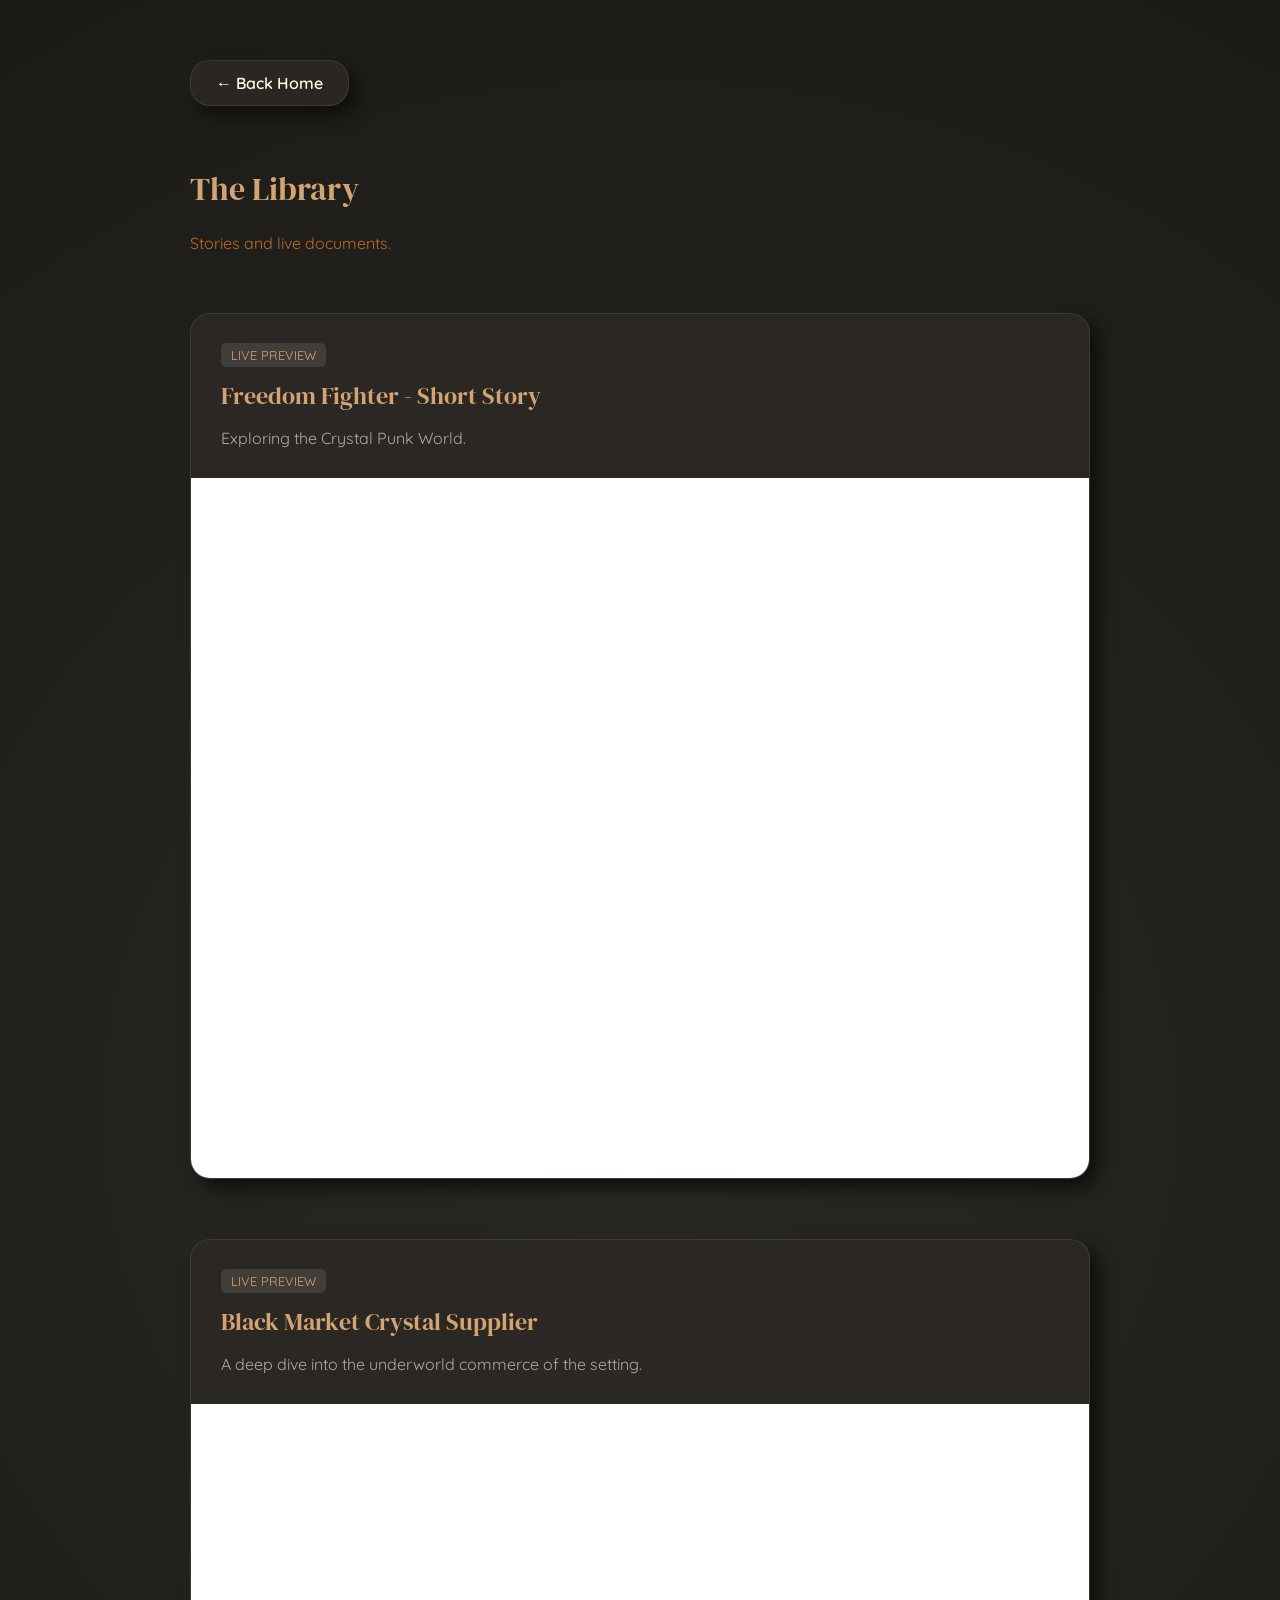
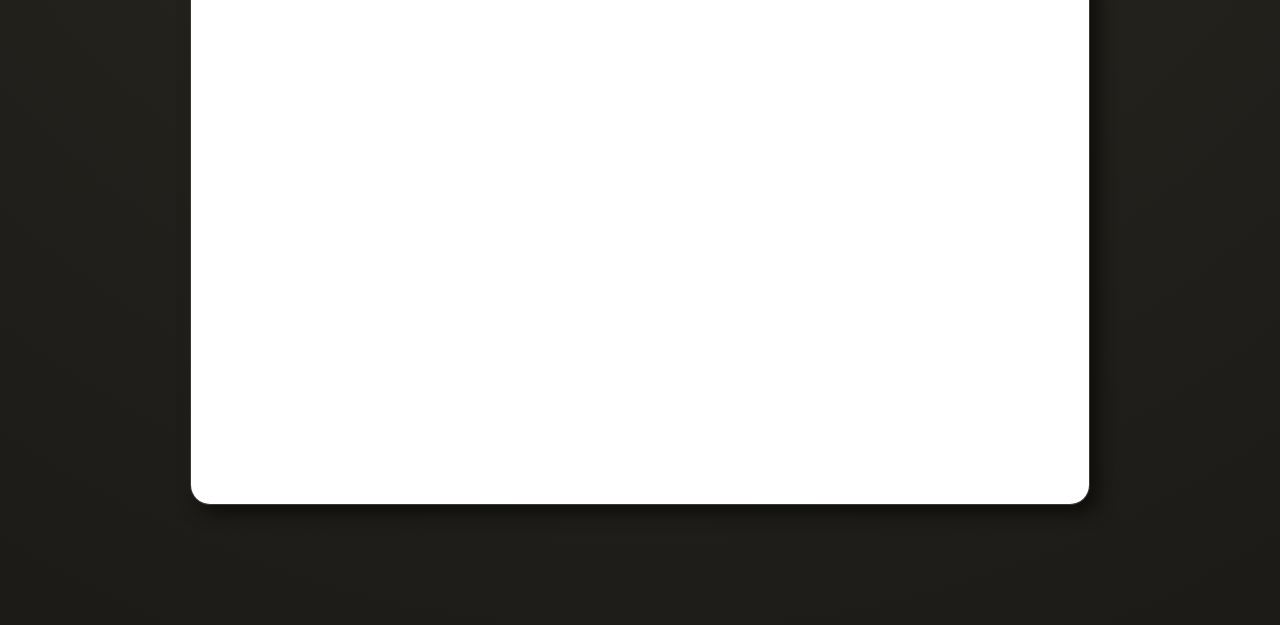
<file: web-extra/writing.html>
<!DOCTYPE html>
<html lang="en">
<head>
    <meta charset="UTF-8">
    <meta name="viewport" content="width=device-width, initial-scale=1.0">
    <title>The Library | Shareef Joseph</title>
    <link rel="stylesheet" href="style.css">
</head>
<body>
    <div class="container" style="max-width: 900px;">
        <nav><a href="index.html" class="tactile nav-back">&larr; Back Home</a></nav>

        <h1>The Library</h1>
        <p style="color: var(--accent-wood); margin-bottom: 60px;">Stories and live documents.</p>

        <div class="tactile" style="padding: 0; overflow: hidden; margin-bottom: 60px;">
            <div style="padding: 30px;">
                <span style="font-size: 0.8rem; background: rgba(255,255,255,0.1); padding: 4px 10px; border-radius: 5px; color: var(--accent-amber);">LIVE PREVIEW</span>
                <h2 style="margin: 15px 0 5px 0;">Freedom Fighter - Short Story</h2>
                <p style="color: #aaa; margin-bottom: 0;">Exploring the Crystal Punk World.</p>
            </div>
            <iframe
                src="https://docs.google.com/document/d/e/2PACX-1vQ5N8Uww3Xr8otqF50ZLFw4uoXMmxdFUBMMlbvDIE7YBNesHvRQy9ldN1UV9qnJCshf4CDrHn5aA3pD/pub?embedded=true"
                style="width: 100%; height: 700px; border: none; background: #fff; display: block;">
            </iframe>
        </div>

        <div class="tactile" style="padding: 0; overflow: hidden; margin-bottom: 60px;">
            <div style="padding: 30px;">
                <span style="font-size: 0.8rem; background: rgba(255,255,255,0.1); padding: 4px 10px; border-radius: 5px; color: var(--accent-amber);">LIVE PREVIEW</span>
                <h2 style="margin: 15px 0 5px 0;">Black Market Crystal Supplier</h2>
                <p style="color: #aaa; margin-bottom: 0;">A deep dive into the underworld commerce of the setting.</p>
            </div>
            <iframe
                src="https://docs.google.com/document/d/e/2PACX-1vTL-ej5IV0ywmnwmThXCIWqP2jKxuNQmHr-JO0FRZLTy2JrVX-OYQE_EZ2PbOsehN3es1_IFWTM5w6Z/pub?embedded=true"
                style="width: 100%; height: 700px; border: none; background: #fff; display: block;">
            </iframe>
        </div>

    </div>
</body>
</html>
</file>
<file: web-extra/style.css>
@import url('https://fonts.googleapis.com/css2?family=DM+Serif+Display&family=Quicksand:wght@400;600&display=swap');

:root {
    --bg-color: #1c1b17;
    --card-bg: rgba(45, 42, 38, 0.85);
    --accent-amber: #d4a373;
    --accent-wood: #bc6c25;
    --text-cream: #fefae0;
    --shadow-heavy: 8px 8px 18px #0e0d0b, -2px -2px 12px rgba(255,255,255,0.03);
    --shadow-inset: inset 4px 4px 10px #0e0d0b, inset -2px -2px 10px rgba(255,255,255,0.05);
}

body {
    background-color: var(--bg-color);
    background-image: radial-gradient(circle at 50% 50%, #2a2823 0%, #1c1b17 100%);
    color: var(--text-cream);
    font-family: 'Quicksand', sans-serif;
    margin: 0;
    min-height: 100vh;
}

h1, h2 { font-family: 'DM Serif Display', serif; color: var(--accent-amber); font-weight: 400; }

.container { max-width: 1000px; margin: 0 auto; padding: 60px 20px; }

.tactile {
    background: var(--card-bg);
    border: 1px solid rgba(255,255,255,0.08);
    border-radius: 20px;
    box-shadow: var(--shadow-heavy);
    transition: all 0.25s cubic-bezier(0.175, 0.885, 0.32, 1.275);
    text-decoration: none;
    color: var(--text-cream);
    display: block;
}

.tactile:hover {
    transform: translateY(-5px);
    border-color: var(--accent-amber);
    background: rgba(60, 56, 50, 0.95);
}

.tactile:active {
    box-shadow: var(--shadow-inset);
    transform: scale(0.97);
}

.nav-back {
    display: inline-block;
    padding: 12px 25px;
    margin-bottom: 40px;
    font-weight: 600;
}
</file>
